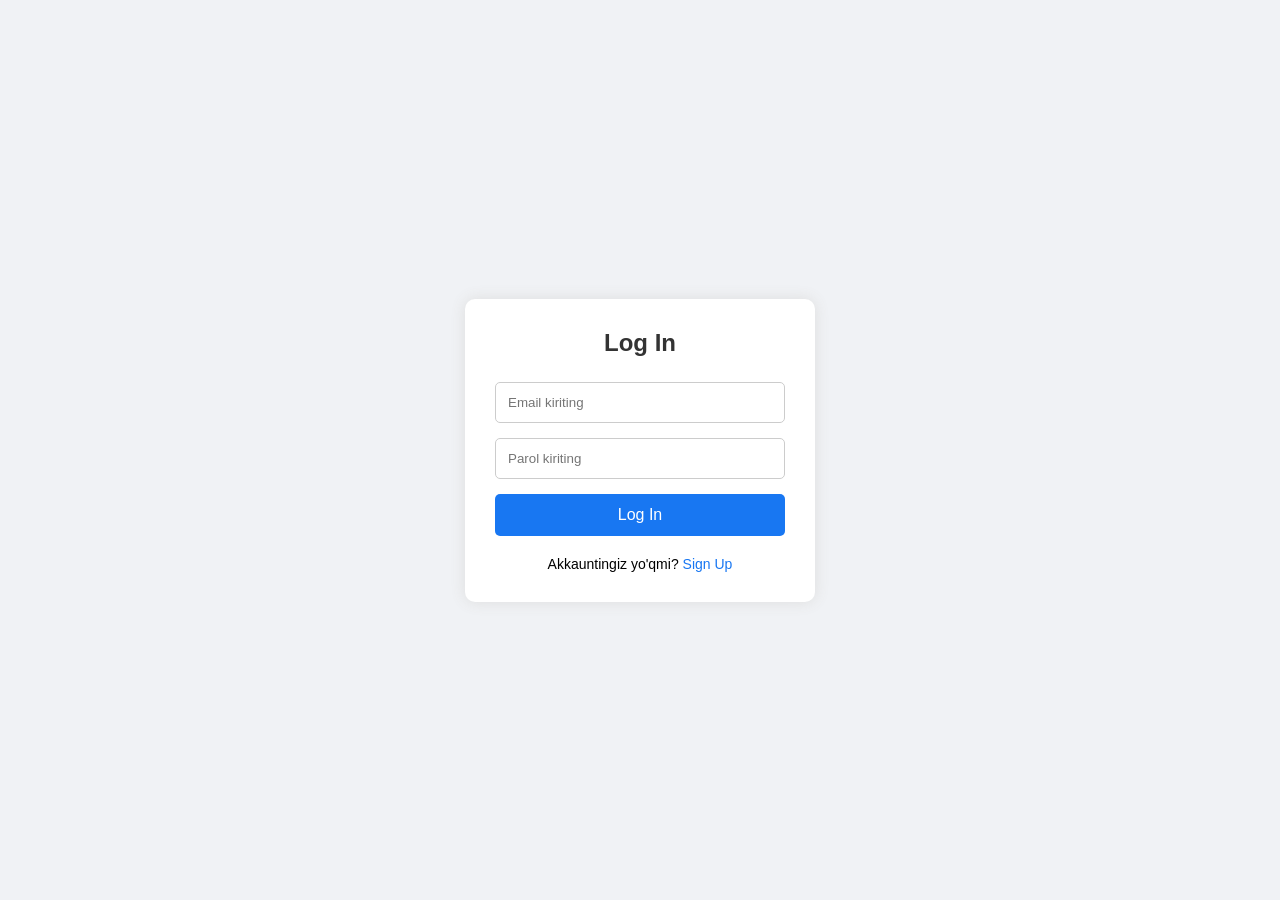
<file: login.html>
<!DOCTYPE html>
<html lang="uz">
<head>
    <meta charset="UTF-8">
    <meta name="viewport" content="width=device-width, initial-scale=1.0">
    <title>Login</title>
    <link rel="shortcut icon" href="img/icon.png" type="image/x-icon">
    <link rel="stylesheet" href="login.css">
</head>
<body>

    <div class="login-box">
        <h2>Log In</h2>

        <form>
            <input type="email" placeholder="Email kiriting" required>
            <input type="password" placeholder="Parol kiriting" required>

            <button type="submit">Log In</button>
        </form>

        <p>Akkauntingiz yo'qmi? <a href="sign.html">Sign Up</a></p>
    </div>

</body>
</html>
</file>
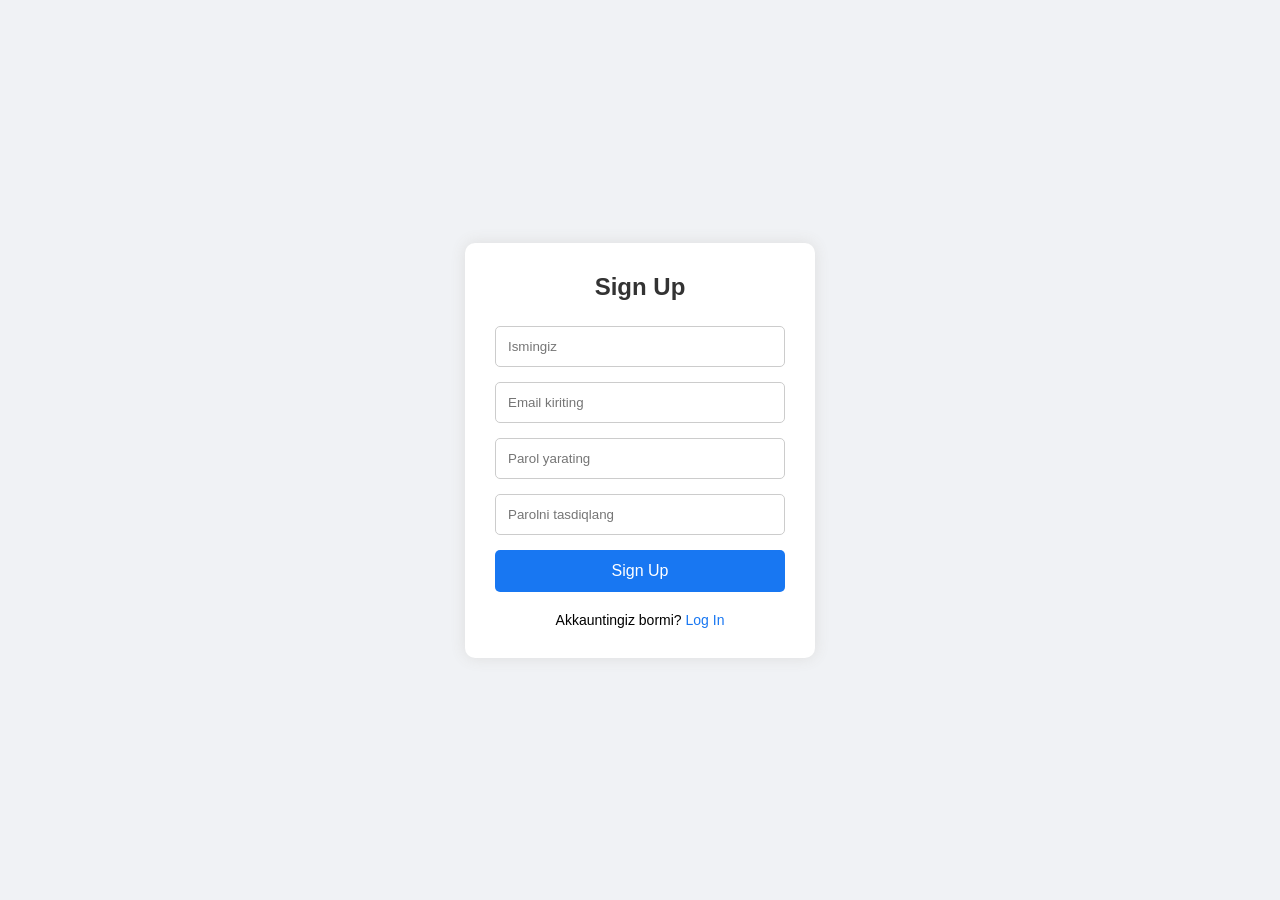
<file: sign.html>
<!DOCTYPE html>
<html lang="uz">
<head>
    <meta charset="UTF-8">
    <meta name="viewport" content="width=device-width, initial-scale=1.0">
    <title>Sign Up</title>
    <link rel="shortcut icon" href="img/icon.png" type="image/x-icon">
    <link rel="stylesheet" href="sign.css">
</head>
<body>

    <div class="signup-box">
        <h2>Sign Up</h2>

        <form>
            <input type="text" placeholder="Ismingiz" required>
            <input type="email" placeholder="Email kiriting" required>
            <input type="password" placeholder="Parol yarating" required>
            <input type="password" placeholder="Parolni tasdiqlang" required>

            <button type="submit">Sign Up</button>
        </form>

        <p>Akkauntingiz bormi? <a href="login.html">Log In</a></p>
    </div>

</body>
</html>
</file>
<file: login.css>
* {
    margin: 0;
    padding: 0;
    box-sizing: border-box;
}

body {
    font-family: Arial, sans-serif;
    background: #f0f2f5;
    display: flex;
    justify-content: center;
    align-items: center;
    height: 100vh;
}

.login-box {
    background: white;
    width: 350px;
    padding: 30px;
    border-radius: 10px;
    box-shadow: 0 0 15px #ddd;
    text-align: center;
}

.login-box h2 {
    margin-bottom: 25px;
    color: #333;
}

.login-box input {
    width: 100%;
    padding: 12px;
    margin-bottom: 15px;
    border: 1px solid #ccc;
    border-radius: 5px;
    outline: none;
}

.login-box input:focus {
    border-color: #1877f2;
}

.login-box button {
    width: 100%;
    padding: 12px;
    background: #1877f2;
    color: white;
    border: none;
    border-radius: 5px;
    cursor: pointer;
    font-size: 16px;
}

.login-box button:hover {
    background: #0d65d9;
}

.login-box p {
    margin-top: 20px;
    font-size: 14px;
}

.login-box a {
    color: #1877f2;
    text-decoration: none;
}
</file>
<file: sign.css>
* {
    margin: 0;
    padding: 0;
    box-sizing: border-box;
}

body {
    font-family: Arial, sans-serif;
    background: #f0f2f5;
    display: flex;
    justify-content: center;
    align-items: center;
    min-height: 100vh;
}

.signup-box {
    background: white;
    width: 350px;
    padding: 30px;
    border-radius: 10px;
    box-shadow: 0 0 15px #ddd;
    text-align: center;
}

.signup-box h2 {
    margin-bottom: 25px;
    color: #333;
}

.signup-box input {
    width: 100%;
    padding: 12px;
    margin-bottom: 15px;
    border: 1px solid #ccc;
    border-radius: 5px;
    outline: none;
}

.signup-box input:focus {
    border-color: #1877f2;
}

.signup-box button {
    width: 100%;
    padding: 12px;
    background: #1877f2;
    color: white;
    border: none;
    border-radius: 5px;
    cursor: pointer;
    font-size: 16px;
}

.signup-box button:hover {
    background: #0d65d9;
}

.signup-box p {
    margin-top: 20px;
    font-size: 14px;
}

.signup-box a {
    color: #1877f2;
    text-decoration: none;
}
</file>
